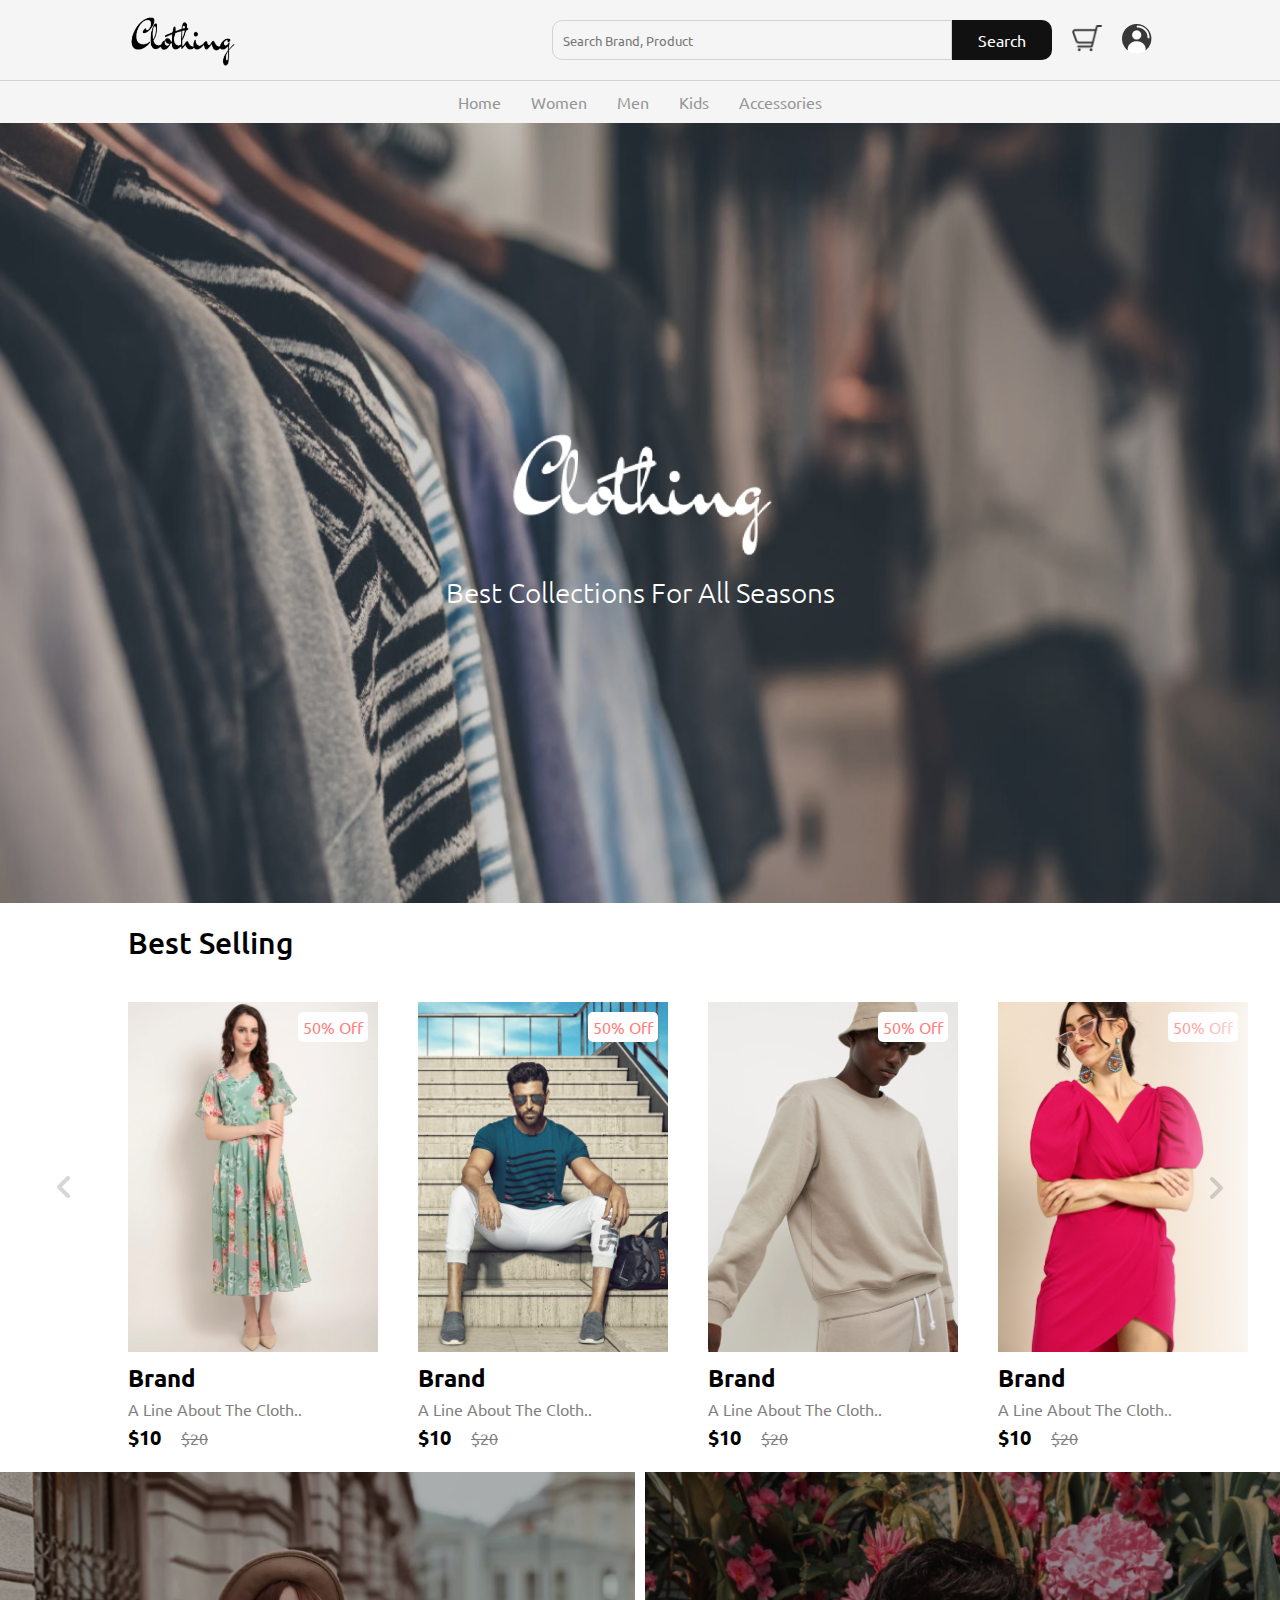
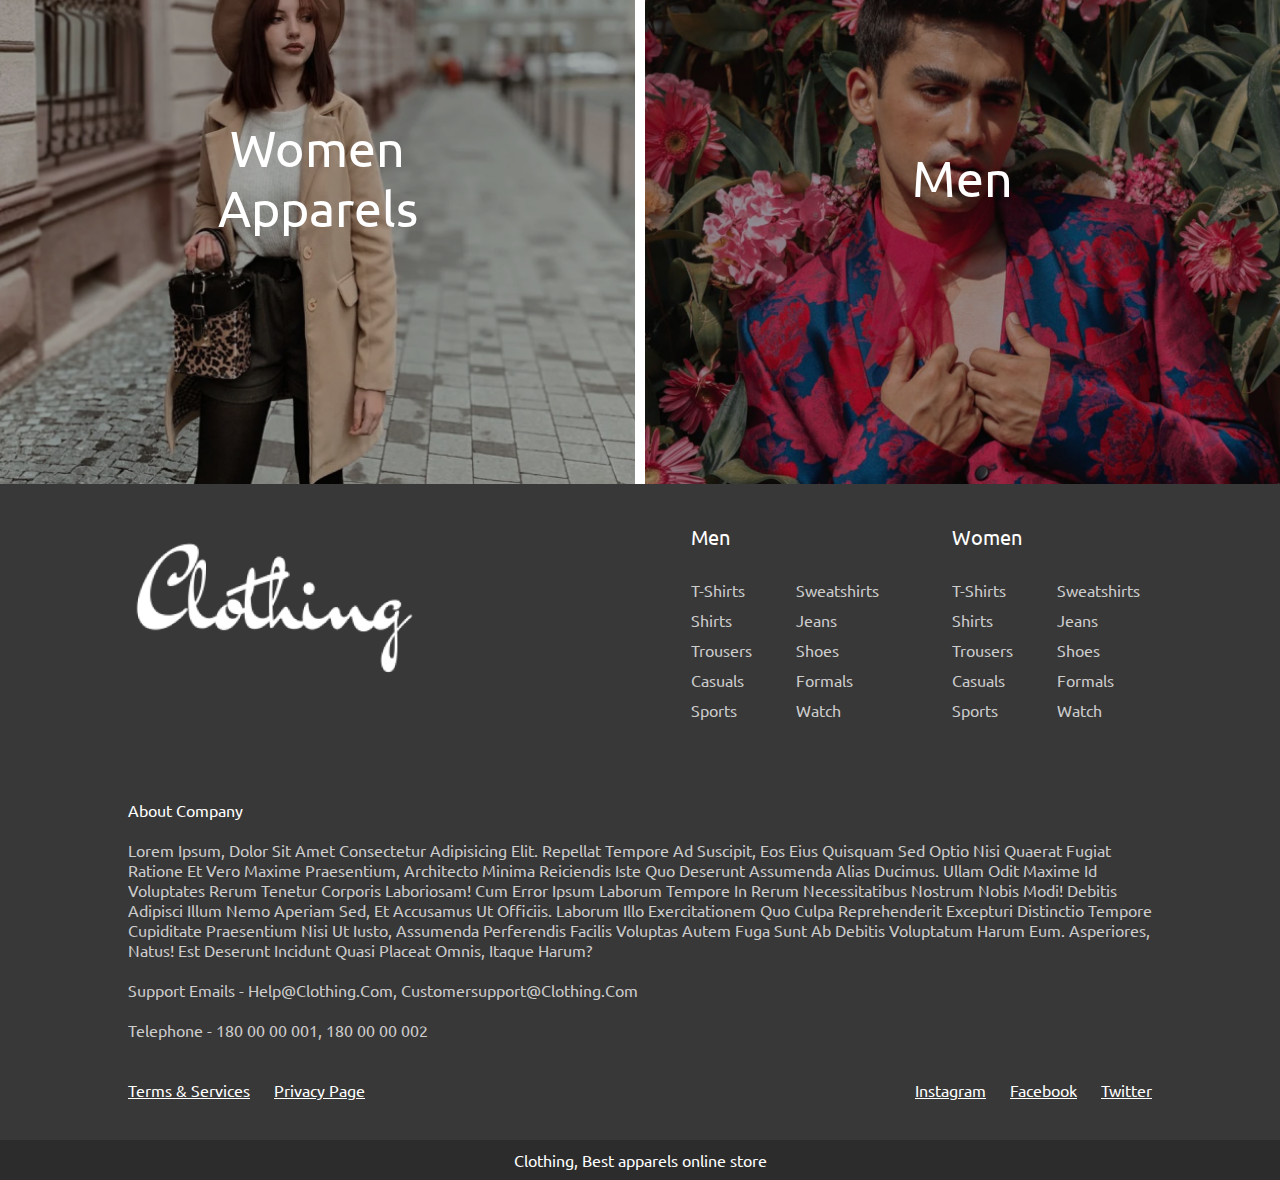
<file: index.html>
<!DOCTYPE html>
<html lang="en">

<head>
    <meta charset="UTF-8">
    <meta http-equiv="X-UA-Compatible" content="IE=edge">
    <meta name="viewport" content="width=device-width, initial-scale=1.0">
    <title>ShopKart - Online Shopping</title>
    <link rel="stylesheet" href="./css/home.css">
</head>

<body>
    <!-- Navbar Starts -->
    <nav class="navbar">
        <div class="nav">
            <img src="./img/dark-logo.png" alt="" class="brand">
            <div class="nav-items">
                <div class="search">
                    <input type="text" class="search-box" placeholder="search brand, product">
                    <button class="search-btn">Search</button>
                </div>
                <a href="#"><img src="./img/cart.png" alt=""></a>
                <a href="#"><img src="./img/user.png" alt=""></a>
            </div>
        </div>
        <!-- Links Starts -->
        <ul class="link-container">
            <li class="link-item"><a href="" class="link">Home</a></li>
            <li class="link-item"><a href="" class="link">Women</a></li>
            <li class="link-item"><a href="" class="link">Men</a></li>
            <li class="link-item"><a href="" class="link">Kids</a></li>
            <li class="link-item"><a href="" class="link">Accessories</a></li>
        </ul>
        <!-- Links Ends -->
    </nav>
    <!-- Navbar Ends -->

    <!-- Header Section Starts -->

    <header class="hero">
        <div class="content">

            <img src="./img/light-logo.png" class="logo" alt="">
            <p class="sub-header">Best collections for all Seasons</p>
        </div>
    </header>
    <!-- Header Section Ends -->

    <!-- Product Slider Starts-->
    <section class="product">
        <h2 href="" class="product-category">
            best selling
        </h2>

        <!-- Pre and Next Button -->

        <button class="pre-btn"><img src="./img/arrow.png" alt=""></button>
        <button class="nxt-btn"><img src="./img/arrow.png" alt=""></button>
        <!-- Pre and Next Button -->

        <div class="product-container">
            <div class="product-card">
                <div class="product-image">
                    <span class="discount">50% off</span>
                    <img src="./img/card1.png" alt="" class="product-thumb">
                    <button class="card-btn">add to wishlist</button>
                </div>
                <div class="product-info">
                    <h2 class="product-brand">brand</h2>
                    <p class="product-short-des">a line about the cloth..</p>
                    <span class="price">$10</span><span class="actual-price">$20</span>
                </div>
            </div>
            <div class="product-card">
                <div class="product-image">
                    <span class="discount">50% off</span>
                    <img src="./img/card2.png" alt="" class="product-thumb">
                    <button class="card-btn">add to wishlist</button>
                </div>
                <div class="product-info">
                    <h2 class="product-brand">brand</h2>
                    <p class="product-short-des">a line about the cloth..</p>
                    <span class="price">$10</span><span class="actual-price">$20</span>
                </div>
            </div>
            <div class="product-card">
                <div class="product-image">
                    <span class="discount">50% off</span>
                    <img src="./img/card3.png" alt="" class="product-thumb">
                    <button class="card-btn">add to wishlist</button>
                </div>
                <div class="product-info">
                    <h2 class="product-brand">brand</h2>
                    <p class="product-short-des">a line about the cloth..</p>
                    <span class="price">$10</span><span class="actual-price">$20</span>
                </div>
            </div>
            <div class="product-card">
                <div class="product-image">
                    <span class="discount">50% off</span>
                    <img src="./img/card4.png" alt="" class="product-thumb">
                    <button class="card-btn">add to wishlist</button>
                </div>
                <div class="product-info">
                    <h2 class="product-brand">brand</h2>
                    <p class="product-short-des">a line about the cloth..</p>
                    <span class="price">$10</span><span class="actual-price">$20</span>
                </div>
            </div>
            <div class="product-card">
                <div class="product-image">
                    <span class="discount">50% off</span>
                    <img src="./img/card5.png" alt="" class="product-thumb">
                    <button class="card-btn">add to wishlist</button>
                </div>
                <div class="product-info">
                    <h2 class="product-brand">brand</h2>
                    <p class="product-short-des">a line about the cloth..</p>
                    <span class="price">$10</span><span class="actual-price">$20</span>
                </div>
            </div>
            <div class="product-card">
                <div class="product-image">
                    <span class="discount">50% off</span>
                    <img src="./img/card6.png" alt="" class="product-thumb">
                    <button class="card-btn">add to wishlist</button>
                </div>
                <div class="product-info">
                    <h2 class="product-brand">brand</h2>
                    <p class="product-short-des">a line about the cloth..</p>
                    <span class="price">$10</span><span class="actual-price">$20</span>
                </div>
            </div>
            <div class="product-card">
                <div class="product-image">
                    <span class="discount">50% off</span>
                    <img src="./img/card7.png" alt="" class="product-thumb">
                    <button class="card-btn">add to wishlist</button>
                </div>
                <div class="product-info">
                    <h2 class="product-brand">brand</h2>
                    <p class="product-short-des">a line about the cloth..</p>
                    <span class="price">$10</span><span class="actual-price">$20</span>
                </div>
            </div>
            <div class="product-card">
                <div class="product-image">
                    <span class="discount">50% off</span>
                    <img src="./img/card8.png" alt="" class="product-thumb">
                    <button class="card-btn">add to wishlist</button>
                </div>
                <div class="product-info">
                    <h2 class="product-brand">brand</h2>
                    <p class="product-short-des">a line about the cloth..</p>
                    <span class="price">$10</span><span class="actual-price">$20</span>
                </div>
            </div>
            <div class="product-card">
                <div class="product-image">
                    <span class="discount">50% off</span>
                    <img src="./img/card9.png" alt="" class="product-thumb">
                    <button class="card-btn">add to wishlist</button>
                </div>
                <div class="product-info">
                    <h2 class="product-brand">brand</h2>
                    <p class="product-short-des">a line about the cloth..</p>
                    <span class="price">$10</span><span class="actual-price">$20</span>
                </div>
            </div>
            <div class="product-card">
                <div class="product-image">
                    <span class="discount">50% off</span>
                    <img src="./img/card10.png" alt="" class="product-thumb">
                    <button class="card-btn">add to wishlist</button>
                </div>
                <div class="product-info">
                    <h2 class="product-brand">brand</h2>
                    <p class="product-short-des">a line about the cloth..</p>
                    <span class="price">$10</span><span class="actual-price">$20</span>
                </div>
            </div>
            <div class="product-card">
                <div class="product-image">
                    <span class="discount">50% off</span>
                    <img src="./img/card11.png" alt="" class="product-thumb">
                    <button class="card-btn">add to wishlist</button>
                </div>
                <div class="product-info">
                    <h2 class="product-brand">brand</h2>
                    <p class="product-short-des">a line about the cloth..</p>
                    <span class="price">$10</span><span class="actual-price">$20</span>
                </div>
            </div>
            <div class="product-card">
                <div class="product-image">
                    <span class="discount">50% off</span>
                    <img src="./img/card12.png" alt="" class="product-thumb">
                    <button class="card-btn">add to wishlist</button>
                </div>
                <div class="product-info">
                    <h2 class="product-brand">brand</h2>
                    <p class="product-short-des">a line about the cloth..</p>
                    <span class="price">$10</span><span class="actual-price">$20</span>
                </div>
            </div>
            +7 More Cards
        </div>
    </section>
    <!-- Product Slider Ends -->

    <!-- Collections Starts -->
    <section class="collection-container">
        <a href="#" class="collection">
            <img src="./img/women-collection.png" alt="">
            <p class="collection-title">women <br> apparels</p>
        </a>
        <a href="#" class="collection">
            <img src="./img/men-collection.png" alt="">
            <p class="collection-title">men</p>
        </a>
    </section>
    <!-- Collections Ends-->


    <!-- Footer Starts -->
    <footer>
        <div class="footer-content">
            <img src="img/light-logo.png" class="logo" alt="">
            <div class="footer-ul-container">
                <ul class="category">
                    <li class="category-title">men</li>
                    <li><a href="#" class="footer-link">t-shirts</a></li>
                    <li><a href="#" class="footer-link">sweatshirts</a></li>
                    <li><a href="#" class="footer-link">shirts</a></li>
                    <li><a href="#" class="footer-link">jeans</a></li>
                    <li><a href="#" class="footer-link">trousers</a></li>
                    <li><a href="#" class="footer-link">shoes</a></li>
                    <li><a href="#" class="footer-link">casuals</a></li>
                    <li><a href="#" class="footer-link">formals</a></li>
                    <li><a href="#" class="footer-link">sports</a></li>
                    <li><a href="#" class="footer-link">watch</a></li>
                </ul>
                <ul class="category">
                    <li class="category-title">women</li>
                    <li><a href="#" class="footer-link">t-shirts</a></li>
                    <li><a href="#" class="footer-link">sweatshirts</a></li>
                    <li><a href="#" class="footer-link">shirts</a></li>
                    <li><a href="#" class="footer-link">jeans</a></li>
                    <li><a href="#" class="footer-link">trousers</a></li>
                    <li><a href="#" class="footer-link">shoes</a></li>
                    <li><a href="#" class="footer-link">casuals</a></li>
                    <li><a href="#" class="footer-link">formals</a></li>
                    <li><a href="#" class="footer-link">sports</a></li>
                    <li><a href="#" class="footer-link">watch</a></li>
                </ul>
            </div>
        </div>
        <p class="footer-title">about company</p>
        <p class="info">Lorem ipsum, dolor sit amet consectetur adipisicing elit. Repellat tempore ad suscipit, eos eius
            quisquam sed optio nisi quaerat fugiat ratione et vero maxime praesentium, architecto minima reiciendis iste
            quo deserunt assumenda alias ducimus. Ullam odit maxime id voluptates rerum tenetur corporis laboriosam! Cum
            error ipsum laborum tempore in rerum necessitatibus nostrum nobis modi! Debitis adipisci illum nemo aperiam
            sed, et accusamus ut officiis. Laborum illo exercitationem quo culpa reprehenderit excepturi distinctio
            tempore cupiditate praesentium nisi ut iusto, assumenda perferendis facilis voluptas autem fuga sunt ab
            debitis voluptatum harum eum. Asperiores, natus! Est deserunt incidunt quasi placeat omnis, itaque harum?
        </p>
        <p class="info">support emails - help@clothing.com, customersupport@clothing.com</p>
        <p class="info">telephone - 180 00 00 001, 180 00 00 002</p>
        <div class="footer-social-container">
            <div>
                <a href="#" class="social-link">terms & services</a>
                <a href="#" class="social-link">privacy page</a>
            </div>
            <div>
                <a href="#" class="social-link">instagram</a>
                <a href="#" class="social-link">facebook</a>
                <a href="#" class="social-link">twitter</a>
            </div>
        </div>
        <p class="footer-credit">Clothing, Best apparels online store</p>
    </footer>
    <!-- Footer Ends -->
    <script src="./js/nav.js"></script>
    <script src="./js/home.js"></script>
    <script src="./js/footer.js"></script>
</body>

</html>
</file>
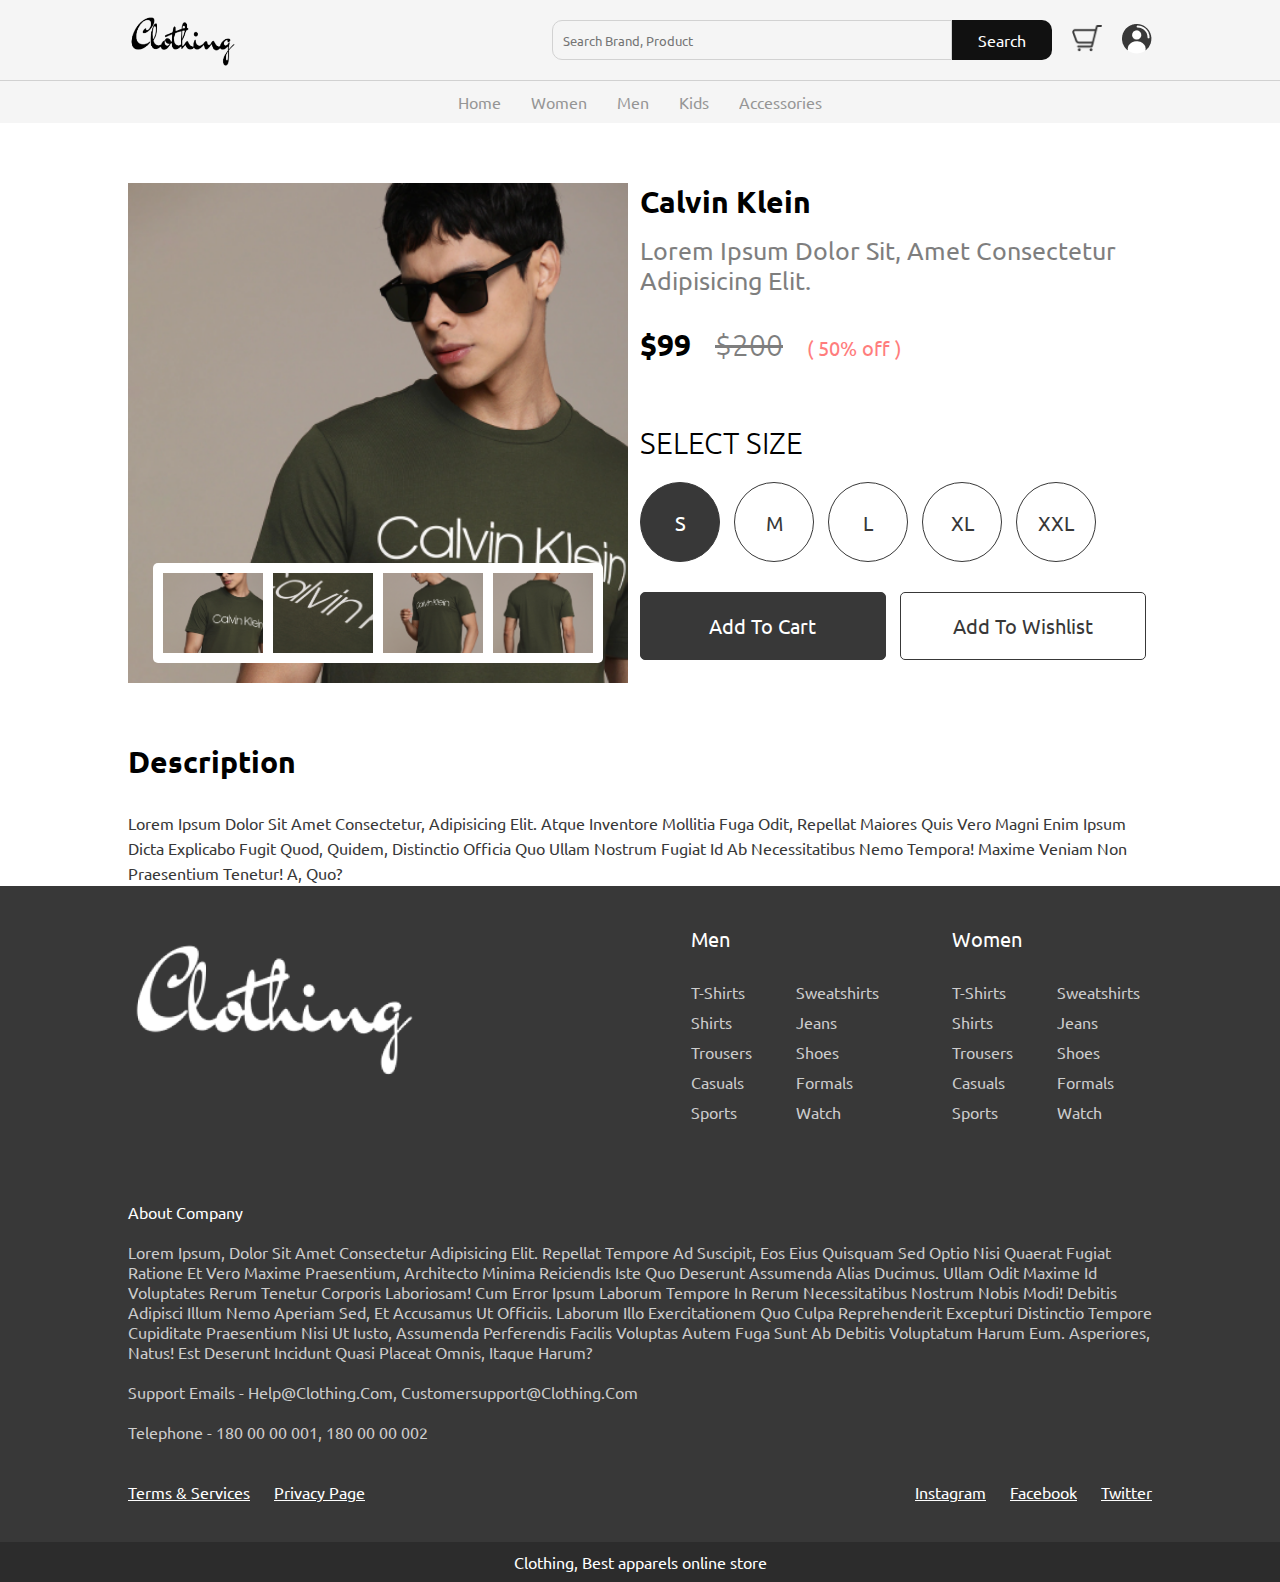
<file: product.html>
<!DOCTYPE html>
<html lang="en">

<head>
    <meta charset="UTF-8">
    <meta http-equiv="X-UA-Compatible" content="IE=edge">
    <meta name="viewport" content="width=device-width, initial-scale=1.0">
    <title>Products</title>
    <link rel="stylesheet" href="./css/home.css">
    <link rel="stylesheet" href="./css/product.css">
</head>

<body>

    <nav class="navbar">
    </nav>
    <section class="product-details">
        <div class="image-slider">
            <div class="product-images">
                <img src="./img/product image 1.png" alt="">
                <img src="./img/product image 2.png" alt="">
                <img src="./img/product image 3.png" alt="">
                <img src="./img/product image 4.png" alt="">
            </div>
        </div>

        <div class="details">
            <h2 class="product-brand">calvin klein</h2>
            <p class="product-short-des">Lorem ipsum dolor sit, amet consectetur adipisicing elit.</p>
            <span class="product-price">$99</span>
            <span class="product-actual-price">$200</span>
            <span class="product-discount">( 50% off )</span>

            <p class="product-sub-heading">select size</p>

            <input type="radio" name="size" value="s" checked hidden id="s-size">
            <label for="s-size" class="size-radio-btn check">s</label>
            <input type="radio" name="size" value="m" hidden id="m-size">
            <label for="m-size" class="size-radio-btn">m</label>
            <input type="radio" name="size" value="l" hidden id="l-size">
            <label for="l-size" class="size-radio-btn">l</label>
            <input type="radio" name="size" value="xl" hidden id="xl-size">
            <label for="xl-size" class="size-radio-btn">xl</label>
            <input type="radio" name="size" value="xxl" hidden id="xxl-size">
            <label for="xxl-size" class="size-radio-btn">xxl</label>

            <button class="btn cart-btn">add to cart</button>
            <button class="btn">add to wishlist</button>
        </div>
    </section>
<section class="detail-des">
    <h2 class="heading">description</h2>
    <p class="des">Lorem ipsum dolor sit amet consectetur, adipisicing elit. Atque inventore mollitia fuga odit, repellat maiores quis vero magni enim ipsum dicta explicabo fugit quod, quidem, distinctio officia quo ullam nostrum fugiat id ab necessitatibus nemo tempora! Maxime veniam non praesentium tenetur! A, quo?</p>
</section>
    <footer></footer>


    <script src="./js/nav.js"></script>
    <script src="js/footer.js"></script>
    <script src="js/home.js"></script>
    <script src="js/product.js"></script>
</body>

</html>
</file>
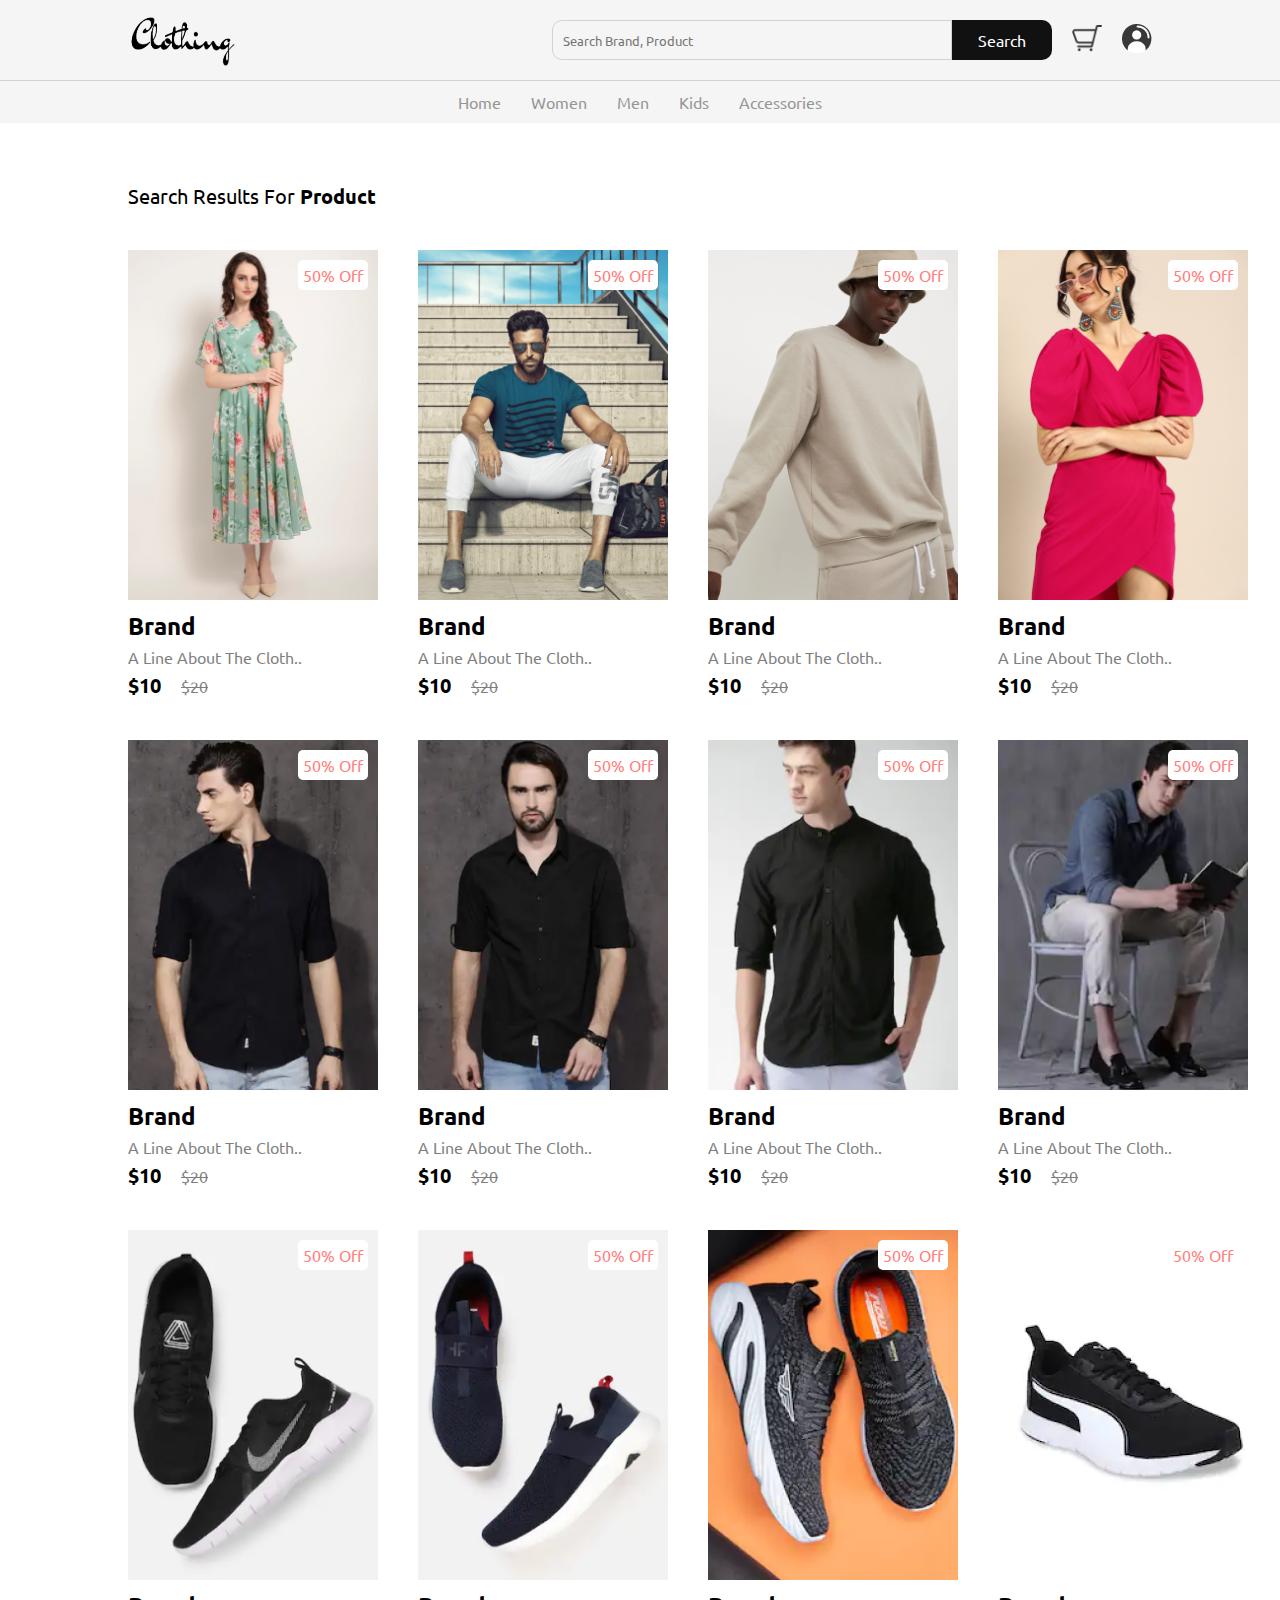
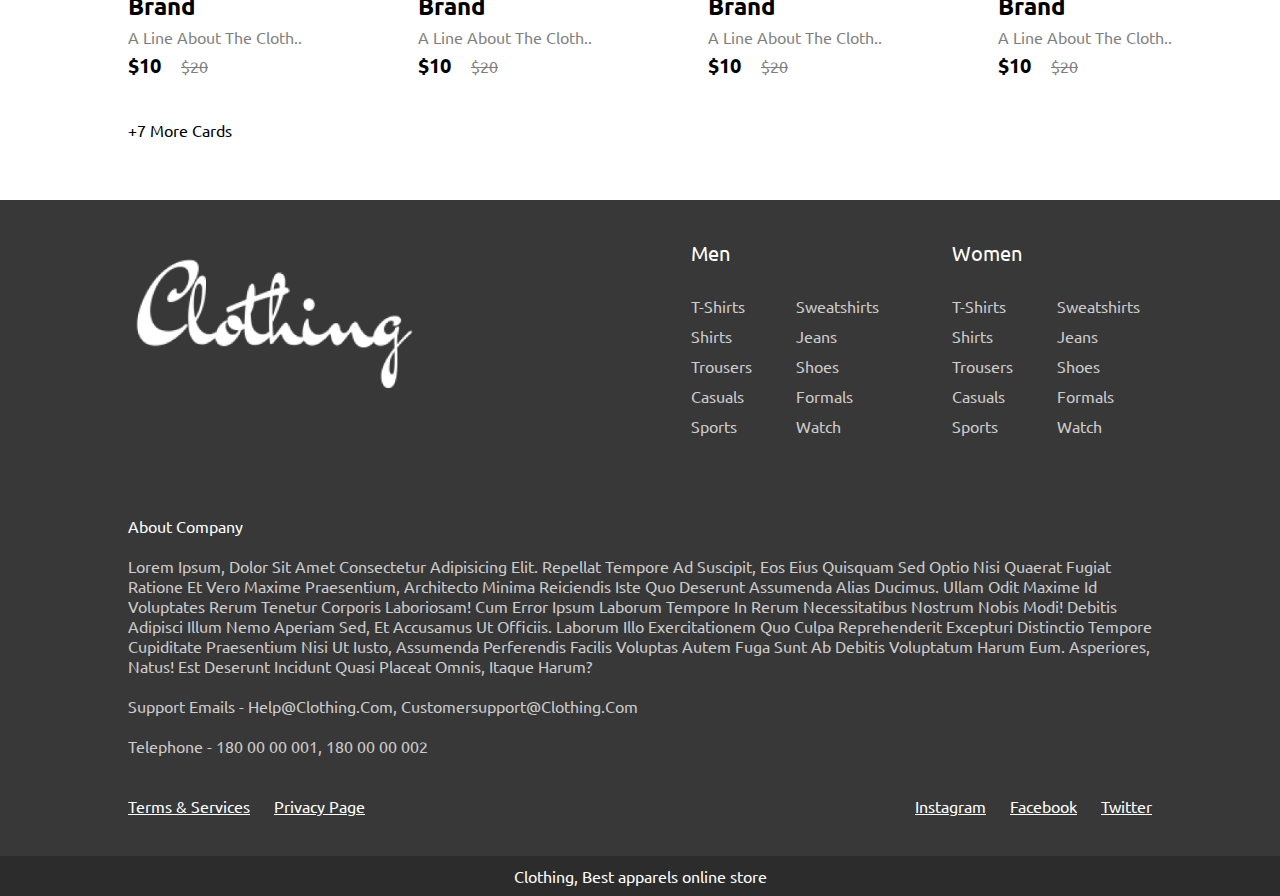
<file: search.html>
<!DOCTYPE html>
<html lang="en">
<head>
    <meta charset="UTF-8">
    <meta http-equiv="X-UA-Compatible" content="IE=edge">
    <meta name="viewport" content="width=device-width, initial-scale=1.0">
    <title>Search Page</title>
    <link rel="stylesheet" href="./css/home.css">
    <link rel="stylesheet" href="./css/search.css">
</head>
<body>
<nav class="navbar"></nav>
<section class="search-results">
    <h2 class="heading">search results for <span>product</span></h2>
    <div class="product-container">
        <div class="product-card">
            <div class="product-image">
                <span class="discount">50% off</span>
                <img src="./img/card1.png" alt="" class="product-thumb">
                <button class="card-btn">add to wishlist</button>
            </div>
            <div class="product-info">
                <h2 class="product-brand">brand</h2>
                <p class="product-short-des">a line about the cloth..</p>
                <span class="price">$10</span><span class="actual-price">$20</span>
            </div>
        </div>
        <div class="product-card">
            <div class="product-image">
                <span class="discount">50% off</span>
                <img src="./img/card2.png" alt="" class="product-thumb">
                <button class="card-btn">add to wishlist</button>
            </div>
            <div class="product-info">
                <h2 class="product-brand">brand</h2>
                <p class="product-short-des">a line about the cloth..</p>
                <span class="price">$10</span><span class="actual-price">$20</span>
            </div>
        </div>
        <div class="product-card">
            <div class="product-image">
                <span class="discount">50% off</span>
                <img src="./img/card3.png" alt="" class="product-thumb">
                <button class="card-btn">add to wishlist</button>
            </div>
            <div class="product-info">
                <h2 class="product-brand">brand</h2>
                <p class="product-short-des">a line about the cloth..</p>
                <span class="price">$10</span><span class="actual-price">$20</span>
            </div>
        </div>
        <div class="product-card">
            <div class="product-image">
                <span class="discount">50% off</span>
                <img src="./img/card4.png" alt="" class="product-thumb">
                <button class="card-btn">add to wishlist</button>
            </div>
            <div class="product-info">
                <h2 class="product-brand">brand</h2>
                <p class="product-short-des">a line about the cloth..</p>
                <span class="price">$10</span><span class="actual-price">$20</span>
            </div>
        </div>
        <div class="product-card">
            <div class="product-image">
                <span class="discount">50% off</span>
                <img src="./img/card5.png" alt="" class="product-thumb">
                <button class="card-btn">add to wishlist</button>
            </div>
            <div class="product-info">
                <h2 class="product-brand">brand</h2>
                <p class="product-short-des">a line about the cloth..</p>
                <span class="price">$10</span><span class="actual-price">$20</span>
            </div>
        </div>
        <div class="product-card">
            <div class="product-image">
                <span class="discount">50% off</span>
                <img src="./img/card6.png" alt="" class="product-thumb">
                <button class="card-btn">add to wishlist</button>
            </div>
            <div class="product-info">
                <h2 class="product-brand">brand</h2>
                <p class="product-short-des">a line about the cloth..</p>
                <span class="price">$10</span><span class="actual-price">$20</span>
            </div>
        </div>
        <div class="product-card">
            <div class="product-image">
                <span class="discount">50% off</span>
                <img src="./img/card7.png" alt="" class="product-thumb">
                <button class="card-btn">add to wishlist</button>
            </div>
            <div class="product-info">
                <h2 class="product-brand">brand</h2>
                <p class="product-short-des">a line about the cloth..</p>
                <span class="price">$10</span><span class="actual-price">$20</span>
            </div>
        </div>
        <div class="product-card">
            <div class="product-image">
                <span class="discount">50% off</span>
                <img src="./img/card8.png" alt="" class="product-thumb">
                <button class="card-btn">add to wishlist</button>
            </div>
            <div class="product-info">
                <h2 class="product-brand">brand</h2>
                <p class="product-short-des">a line about the cloth..</p>
                <span class="price">$10</span><span class="actual-price">$20</span>
            </div>
        </div>
        <div class="product-card">
            <div class="product-image">
                <span class="discount">50% off</span>
                <img src="./img/card9.png" alt="" class="product-thumb">
                <button class="card-btn">add to wishlist</button>
            </div>
            <div class="product-info">
                <h2 class="product-brand">brand</h2>
                <p class="product-short-des">a line about the cloth..</p>
                <span class="price">$10</span><span class="actual-price">$20</span>
            </div>
        </div>
        <div class="product-card">
            <div class="product-image">
                <span class="discount">50% off</span>
                <img src="./img/card10.png" alt="" class="product-thumb">
                <button class="card-btn">add to wishlist</button>
            </div>
            <div class="product-info">
                <h2 class="product-brand">brand</h2>
                <p class="product-short-des">a line about the cloth..</p>
                <span class="price">$10</span><span class="actual-price">$20</span>
            </div>
        </div>
        <div class="product-card">
            <div class="product-image">
                <span class="discount">50% off</span>
                <img src="./img/card11.png" alt="" class="product-thumb">
                <button class="card-btn">add to wishlist</button>
            </div>
            <div class="product-info">
                <h2 class="product-brand">brand</h2>
                <p class="product-short-des">a line about the cloth..</p>
                <span class="price">$10</span><span class="actual-price">$20</span>
            </div>
        </div>
        <div class="product-card">
            <div class="product-image">
                <span class="discount">50% off</span>
                <img src="./img/card12.png" alt="" class="product-thumb">
                <button class="card-btn">add to wishlist</button>
            </div>
            <div class="product-info">
                <h2 class="product-brand">brand</h2>
                <p class="product-short-des">a line about the cloth..</p>
                <span class="price">$10</span><span class="actual-price">$20</span>
            </div>
        </div>
        +7 More Cards
    </div>
</section>
<footer></footer>

<script src="./js/nav.js"></script>
<script src="./js/footer.js"></script>
</body>
</html>
</file>
<file: css/home.css>
@import 'nav.css';
@import 'footer.css';
/* Header Section */
.hero {
    background-image: url('../img/header.png');
    width: 100%;
    display: flex;
    justify-content: center;
    align-items: center;
    background-size: cover;
    height: calc(100vh - 120px);
}

.hero .logo {
    height: 150px;
    display: block;
    margin: auto;
}

.hero .sub-header {
    color: #fff;
    text-transform: capitalize;
    font-size: 28px;
    margin-top: 10px;
    font-weight: 300;
}

/* Header Section */

/* Product Sections Starts */
.product {
    position: relative;
    padding: 20px 0;
    overflow: hidden;
}

.product-category {
    padding: 0 10vw;
    font-size: 30px;
    font-weight: 500;
    margin-bottom: 40px;
    text-transform: capitalize;
}

.product-container {
    padding: 0 10vw;
    display: flex;
    overflow-x: auto;
    scroll-behavior: smooth;
}

.product-container::-webkit-scrollbar {
    display: none;
}

.product-card {
    flex: 0 0 auto;
    width: 250px;
    height: 450px;
    margin-right: 40px;
}

.product-image {
    position: relative;
    width: 100%;
    height: 350px;
    overflow: hidden;
}

.product-thumb {
    width: 100%;
    height: 350px;
    object-fit: cover;
}

.discount {

    position: absolute;
    background: #fff;
    padding: 5px;
    border-radius: 5px;
    color: #ff7f7d;
    right: 10px;
    top: 10px;
    text-transform: capitalize;
}

.card-btn {
    position: absolute;
    bottom: 10px;
    left: 50%;
    transform: translateX(-50%);
    padding: 10px;
    width: 90%;
    text-transform: capitalize;
    border: none;
    outline: none;
    background: #fff;
    opacity: 0;
    cursor: pointer;
    transition: 0.5s;
    border-radius: 5px;
}

.product-card:hover .card-btn {
    opacity: 1;
}

.card-btn:hover {
    background: #efefef;
}

.product-info {
    width: 100%;
    height: 100px;
    padding-top: 10px;
}

.product-brand {
    text-transform: capitalize;
}

.product-short-des {
    width: 100%;
    height: 20px;
    line-height: 20px;
    overflow: hidden;
    opacity: 0.5;
    text-transform: capitalize;
    margin: 5px 0;
}

.price {
    font-weight: 900;
    font-size: 20px;
}

.actual-price {
    margin-left: 20px;
    opacity: 0.5;
    text-decoration: line-through;
}

/* Product Sections ends */

/* Pre and Next button */
.pre-btn,
.nxt-btn {
    border: none;
    width: 10vw;
    height: 100%;
    display: flex;
    position: absolute;
    top: 0;
    justify-content: center;
    align-items: center;
    z-index: 8;
    cursor: pointer;
    background: linear-gradient(90deg, rgba(255, 255, 255, 0) 0%, #fff 100%);
}

.pre-btn {
    left: 0;
    transform: rotate(180deg);
}

.nxt-btn {
    right: 0;
}

.pre-btn img,
.nxt-btn img {
    opacity: 0.2;
}

.pre-btn:hover img,
.nxt-btn:hover img {
    opacity: 1;
}

/* Pre and Next button */

/* Collection Container */

.collection-container {
    width: 100%;
    display: grid;
    grid-template-columns: repeat(2, 1fr);
    grid-gap: 10px;
}

.collection {
    position: relative;
}

.collection img {
    width: 100%;
    height: 100%;
}

.collection p {
    position: absolute;
    top: 50%;
    left: 50%;
    transform: translate(-50%, -50%);
    text-align: center;
    color: #fff;
    font-size: 50px;
    text-transform: capitalize;
}

.collection:nth-child(3) {
    grid-column: span 2;
    margin-bottom: 10px;
}
</file>
<file: css/product.css>
.product-details{
width: 100%;
padding: 60px 10vw;
display: flex;
justify-content: space-between;
}

.image-slider{
    width: 500px;
    height: 500px;
    position: relative;
    background-image: url('/img/product\ image\ 1.png');
    background-size: cover;
}

.product-images{
position: absolute;
bottom: 20px;
left: 50%;
transform: translateX(-50%);
width: 90%;
background: #fff;
border-radius: 5px;
display: grid;
grid-template-columns: repeat(4,1fr);
height: 100px;
grid-gap: 10px;
padding: 10px;
}
.product-images img {
    width: 100%;
    height: 80px;
    object-fit: cover;
    cursor: pointer;
}

.product-images img.active{
    opacity: 0.5;
}

.details {
    width: 50%;
}

.details .product-brand {
    text-transform: capitalize;
    font-size: 30px;
}

.details .product-short-des {
    font-size: 25px;
    line-height: 30px;
    height: auto;
    margin: 15px 0 30px;
}

.product-price {
    font-weight: 700;
    font-size: 30px;
}

.product-actual-price {
    font-size: 30px;
    opacity: 0.5;
    text-decoration: line-through;
    margin: 0 20px;
    font-weight: 300;
}

.product-discount {
    color: #ff7d7d;
    font-size: 20px;
}

.product-sub-heading {
    font-size: 30px;
    text-transform: uppercase;
    margin: 60px 0 10px;
    font-weight: 300;
}

.size-radio-btn {
    display: inline-block;
    width: 80px;
    height: 80px;
    text-align: center;
    font-size: 20px;
    border: 1px solid #383838;
    border-radius: 50%;
    margin: 10px;
    margin-left: 0;
    line-height: 80px;
    text-transform: uppercase;
    color: #383838;
    cursor: pointer;
}

.size-radio-btn.check {
    background: #383838;
    color: #fff;
}

.btn {
    width: 48%;
    padding: 20px;
    border-radius: 5px;
    background: none;
    border: 1px solid #383838;
    color: #383838;
    font-size: 20px;
    cursor: pointer;
    margin: 20px 0;
    text-transform: capitalize;
}

.cart-btn {
    margin-right: 2%;
    background: #383838;
    color: #fff;
}
.detail-des {
    padding: 0 10vw;
    text-transform: capitalize;
}

.heading {
    font-size: 30px;
    margin-bottom: 30px;
}

.des {
    color: #383838;
    line-height: 25px;
}
</file>
<file: css/search.css>
.search-results{
    width: 100%;
    padding: 60px 0;
}

.heading{
    font-size: 20px;
    text-transform: capitalize;
    font-weight: 400;
    margin-bottom: 40px;
    padding: 0 10vw;
}

.heading span{
    font-weight: 700;
}

.product-container{
    display: grid;
    grid-template-columns: repeat(4,1fr);
    height: auto;
    grid-row-gap:40px;
}
</file>
